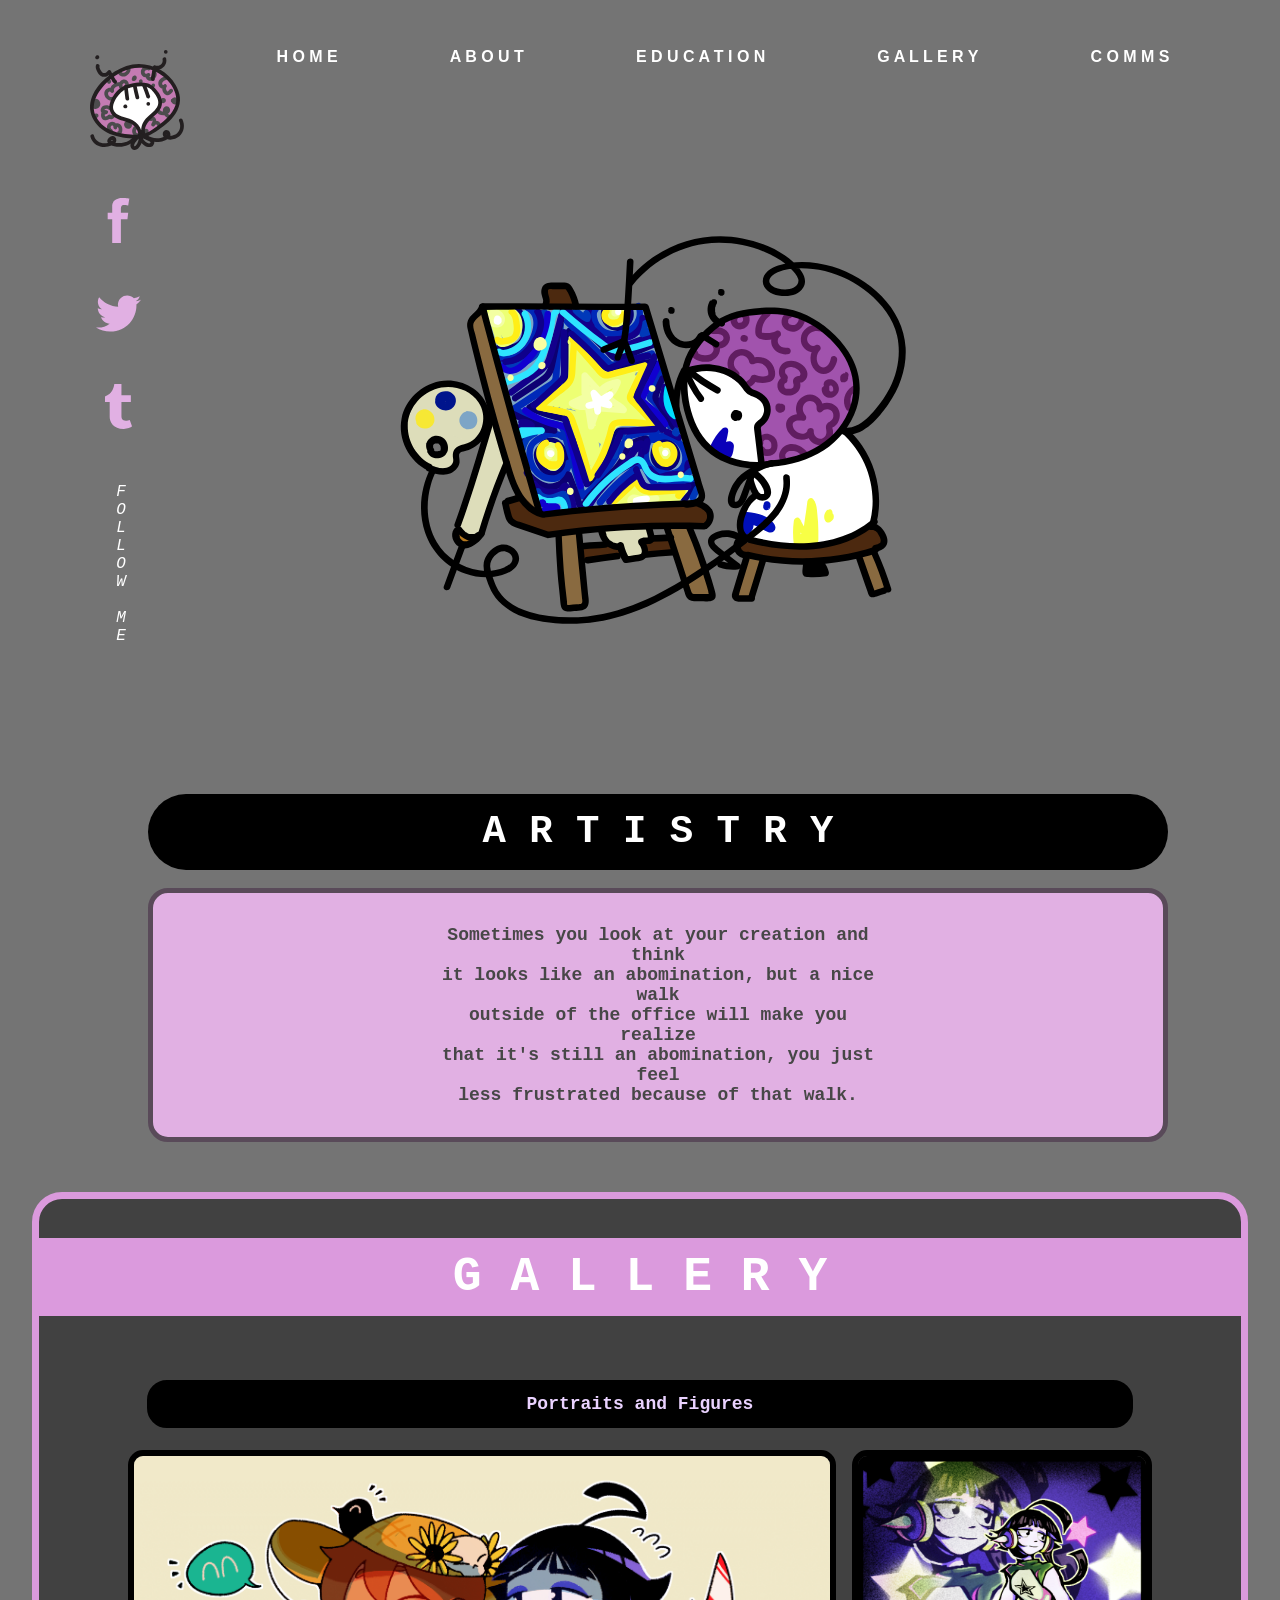
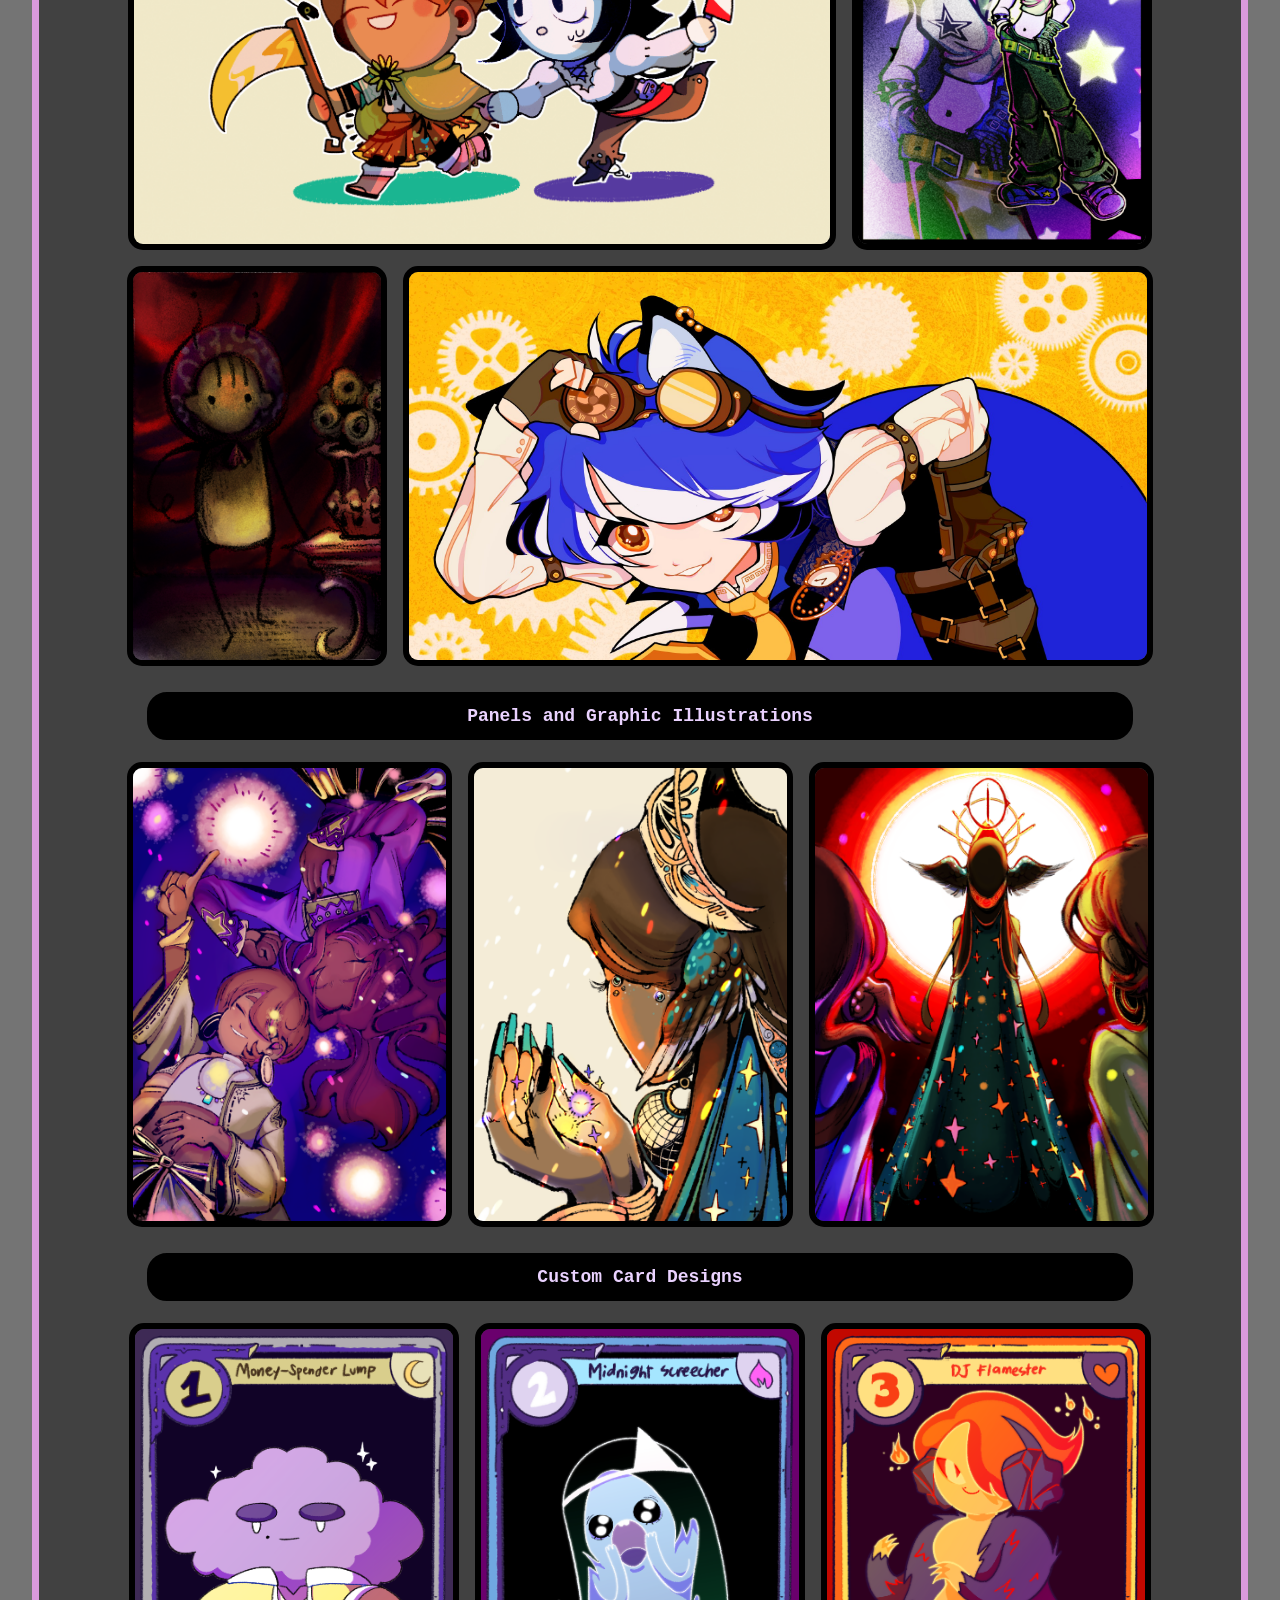
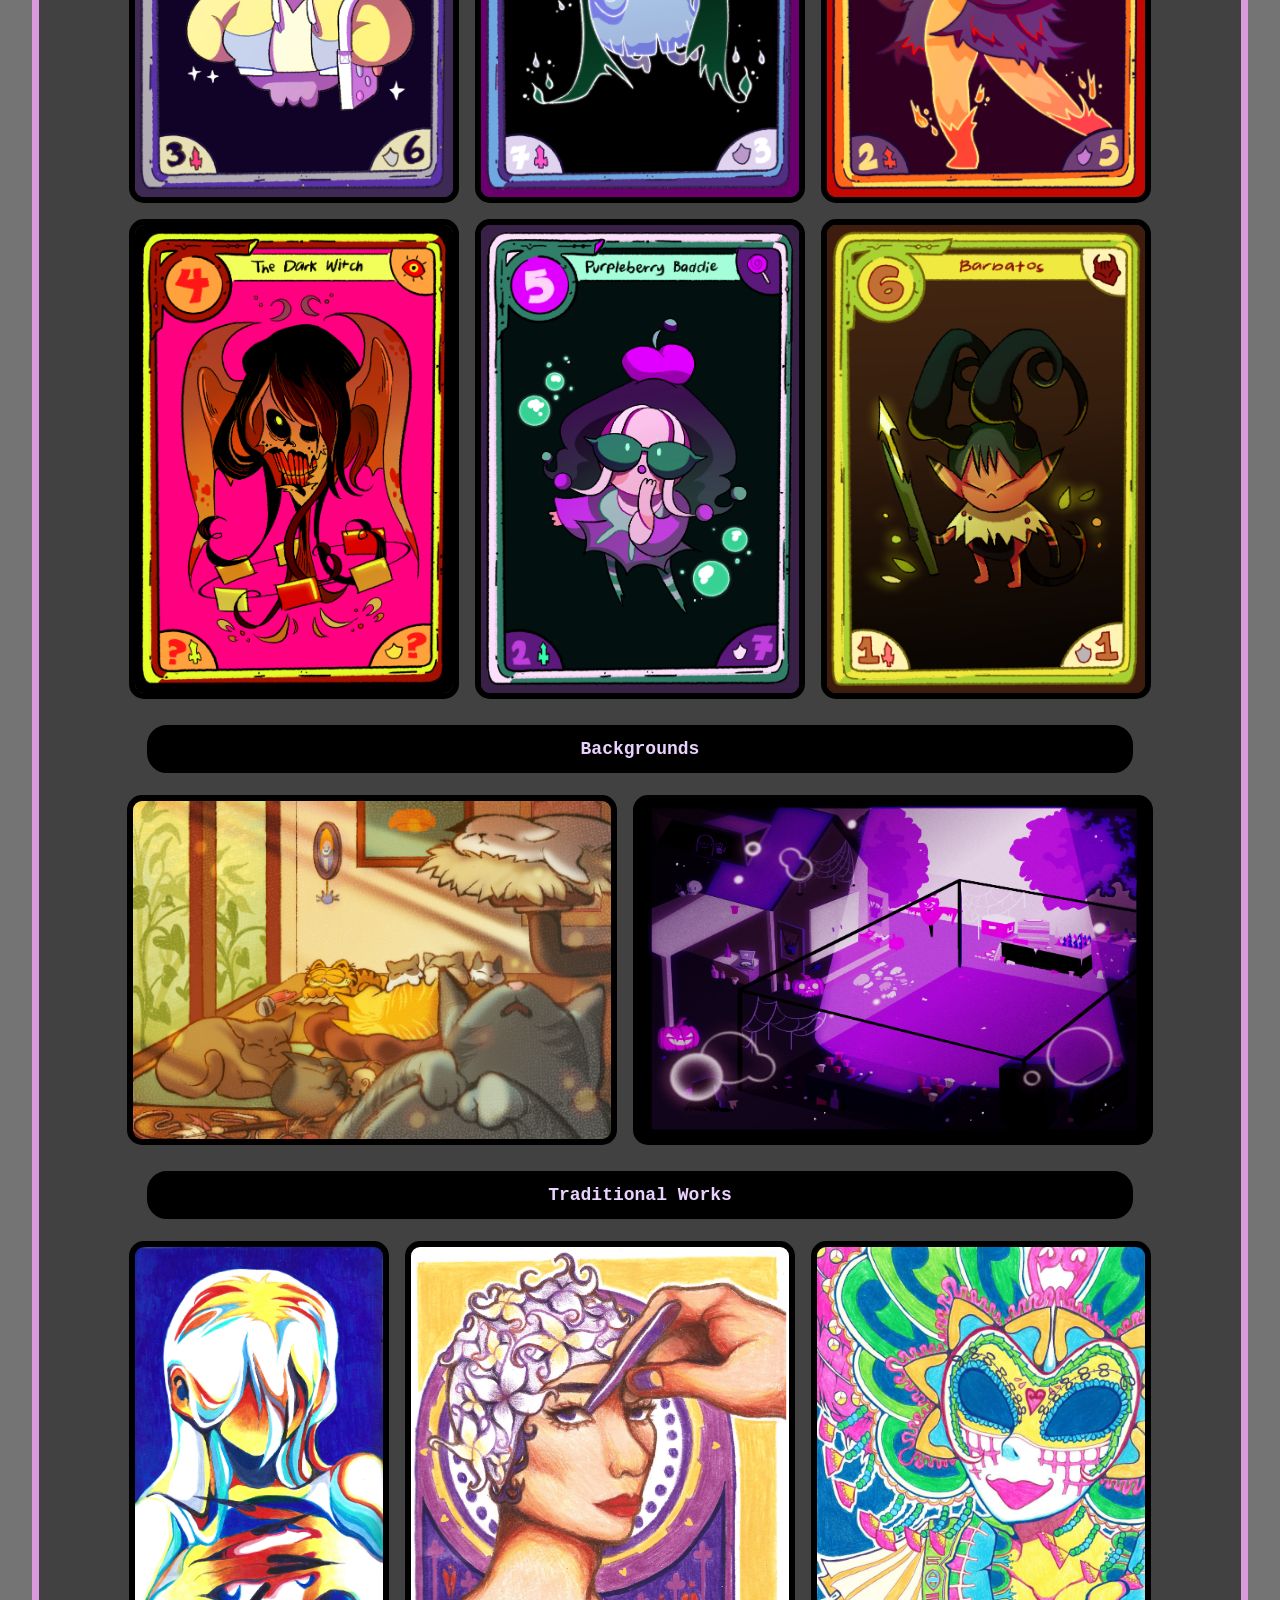
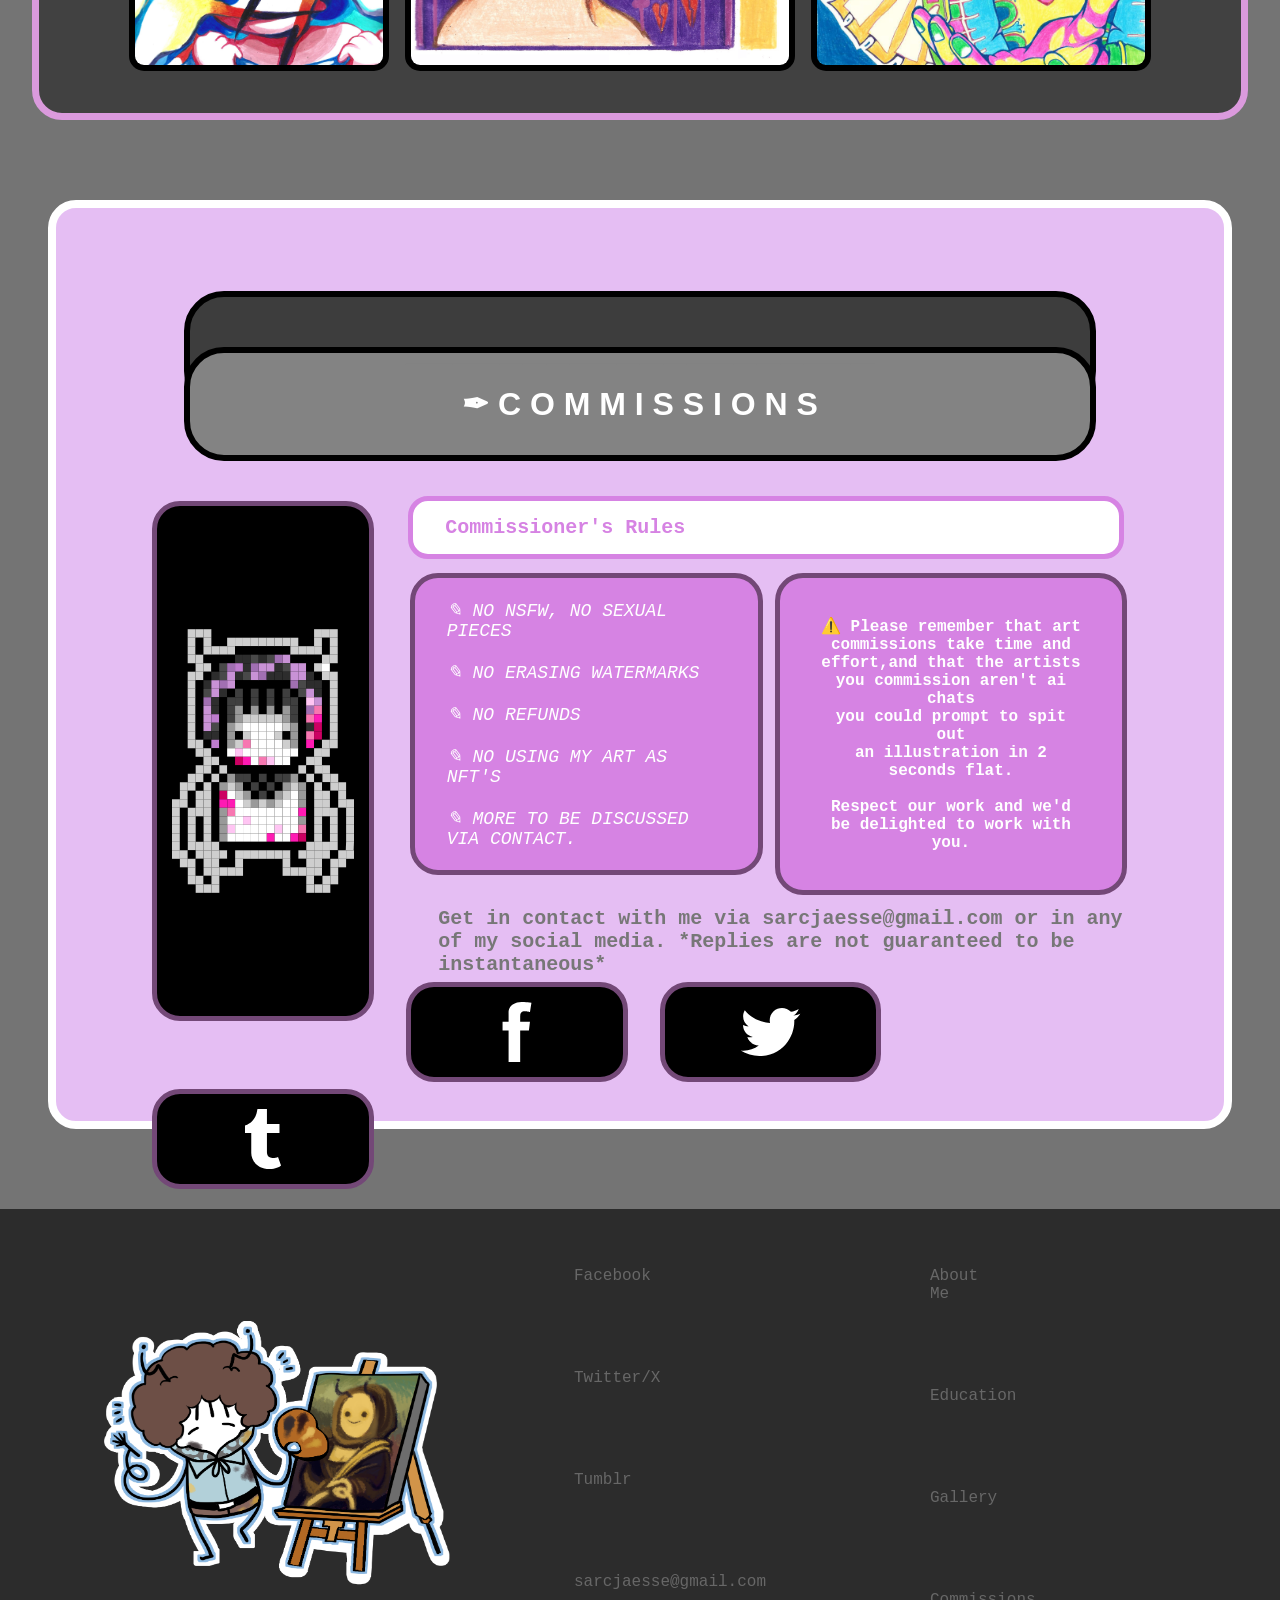
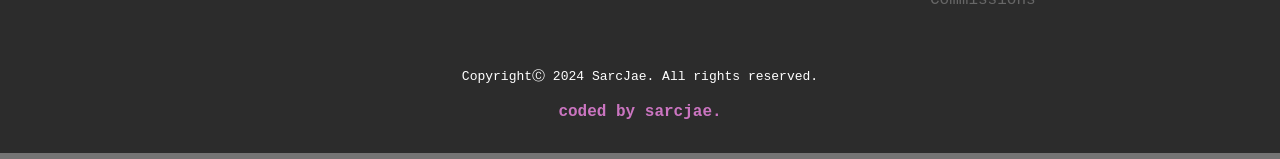
<file: pages/page1/index.html>
<!DOCTYPE html>
<html lang="en">
<head>
    <meta charset="UTF-8">
    <meta name="viewport" content="width=device-width, initial-scale=1.0">
    <title>GALLERY</title>
    <link rel="stylesheet" href="assets/css/style.css">
</head>
<body>
    <section class="nav" id="home">
        <img src="./assets/img/JAS LOGO.svg" alt="" width="150" height="150">
        <a class="btn" href="http://localhost:5500/index.html">
            <p><strong>H O M E</strong></p>
        </a>
        <a class="btn" href="http://localhost:5500/index.html#aboutme">
            <p><strong>A B O U T</strong></p>
        </a>
        <a  class="btn"href="http://localhost:5500/index.html#educ">
            <p><strong>E D U C A T I O N</strong></p>
        </a>
        <a  class="btn" href="#gallery">
            <p><strong>G A L L E R Y</strong></p>
        </a>
        <a  class="btn" href="#contact">
            <p><strong>C O M M S</strong></p>
        </a>
    </section>
<section class="header">
<section class="bookmark1">
<a href="https://www.facebook.com/profile.php?id=61561641180429"><img src="./assets/img/FB ICON.svg" width="45" height="45"></a>
<a href="https://x.com/SarcJae"><img src="./assets/img/TWITTER ICON.svg" width="45" height="45"></a>
<a href="https://www.tumblr.com/blog/sarcjae"><img src="./assets/img/TUMBLR ICON.svg" width="45" height="45"></a><br><br><br>
<p>FOLLOW ME</p>
</section>

<section class="name">
<img class="logo" src="./assets/img/JAE PAINTING VECTOR.svg" alt="a beautiful gal" width="560" height="560">
<h1>A R T I S T R Y</h1><br>
<h3>Sometimes you look at your creation and think<br>it looks like an abomination, but a nice walk<br>outside of the office will make you realize<br>that it's still an abomination, you just feel<br>less frustrated because of that walk.</h3>
<br>
</section>
</section>

<section class="gallery" id="gallery">
    <h1>G A L L E R Y</h1>
    <h3>Portraits and Figures</h3>
    <img src="./assets/img/CHIBIIIIS-1.png" alt="cuties" weight="700" height="400">
    <img src="./assets/img/MY BOI IN GREEN.png" alt="cuties" width="300" height="400">
    <img src="./assets/img/PORTRAIT JAE.png" alt="renaissance" width="260" height="400">
    <img src="./assets/img/IMG_20240706_125223.jpg" alt="furry" width="750" height="400">
    <h3>Panels and Graphic Illustrations</h3>
    <img src="./assets/img/Untitled12_20240531200524.png" alt="sons" width="325" height="465">
    <img src="./assets/img/Untitled8_20240529180637.png" alt="mama" width="325" height="465">
    <img src="./assets/img/Untitled7_20240531205630.png" alt="duty" width="345" height="465">
    <h3>Custom Card Designs</h3>
    <img src="./assets/img/DANI.png" alt="daniiii" width="330" height="480">
    <img src="./assets/img/SARAH.png" alt="sarahey" width="330" height="480">
    <img src="./assets/img/ROX.png" alt="roxx" width="330" height="480">
    <img src="./assets/img/MARY.png" alt="maryyy" width="330" height="480">
    <img src="./assets/img/LYNNNN.png" alt="lynnn" width="330" height="480">
    <img src="./assets/img/JASSS.png" alt="jassss" width="330" height="480">
    <h3>Backgrounds</h3>
    <img src="./assets/img/TYPOGRAPHY LAB1.png" alt="" width="490" height="350">
    <img src="./assets/img/TSA7 BG DESIGN-3.png" alt="" width="520" height="350">
    <h3>Traditional Works</h3>
    <img src="./assets/img/painting1.jpg" alt="" width="260" height="430">
    <img src="./assets/img/mitskiii-1-min.png" alt="" width="390" height="430">
    <img src="./assets/img/drawing act 5-1.png" alt="" width="340" height="430">
</section>


<section class="contact" id="contact">
    <br>
    <h1>____________________</h1>
    <h3>✒︎ C O M M I S S I O N S</h3>
    <img src="./assets/img/BLOODY JAE.svg" alt="blood" width="350" height="520">
    <h4> Commissioner's Rules</h4>
    <br>
    <p>
    ✎ NO NSFW, NO SEXUAL PIECES<br><br>
    ✎ NO ERASING WATERMARKS<br><br>
    ✎ NO REFUNDS<br><br>
    ✎ NO USING MY ART AS NFT'S<br><br>
    ✎ MORE TO BE DISCUSSED VIA CONTACT.<br>
    </p>
    <h5>⚠️ Please remember that art<br>commissions take time and<br>effort,and that the artists<br>you commission aren't ai chats<br>you could prompt to spit out<br>an illustration in 2 seconds flat.
        <br><br>Respect our work and we'd be delighted to work with you.</h5><br>
    <h2> Get in contact with me via sarcjaesse@gmail.com or in any of my social media. *Replies are not guaranteed to be instantaneous*</h2>
    <a href="https://www.facebook.com/profile.php?id=61561641180429"><img src="./assets/img/FB ICON copy.svg" alt="fb" width="100" height="100"></a>
    <a href="https://x.com/SarcJae"><img src="./assets/img/TWITTER ICON copy.svg" alt="fb" width="100" height="100"></a>
    <a href="https://www.tumblr.com/blog/sarcjae"><img src="./assets/img/TUMBLR ICON copy.svg" alt="fb" width="100" height="100"></a>
</section>

<section class="footer">
<img src="./assets/img/BOBROSS JAE.png" alt="bob jae" width="100" height="300">
<ul>
<li><a href="https://www.facebook.com/profile.php?id=61561641180429">Facebook</li></a>
<li><a href="https://x.com/SarcJae">Twitter/X</li></a>
<li><a href="https://www.tumblr.com/blog/sarcjae">Tumblr</li></a>
<li><a>sarcjaesse@gmail.com</a></li>
<li><a class="btn" href="http://localhost:5500/index.html#aboutme">About Me</a></li>
<li><a class="btn" href="http://localhost:5500/index.html#educ">Education</a></li>
<li><a class="btn" href="#gallery">Gallery</a></li>
<li><a class="btn" href="#contact">Commissions</a></li>
</ul>
</section>

<section class="last">
    <p>CopyrightⒸ 2024 SarcJae. All rights reserved.<br></p><br>
    <h4>coded by sarcjae.</h4>
</section>

</body>
</html>
</file>
<file: pages/page1/assets/css/style.css>
* {
    margin: 0;
    box-sizing: border-box;
    padding: 0;
}

* {
    color: rgb(255, 255, 255);
background-color: #747474;
text-align: center;
}

.nav {
    display: flex;
    justify-content: center;
    gap: 1rem;
    img {padding-top: 50px;}
    a {font-size: medium;
    text-decoration: none;}
}

.header {
    display: flex;
    justify-content: center;
}

.bookmark1 {
    img {
        display: flex;
        flex-direction: column;
        align-content: flex-start;
    margin-left: 6rem;
    margin-top: 3rem; }
    p {
        writing-mode: vertical-lr;
        text-orientation: upright;
        font-size: large;
        color: #ffffff;
        font-family: monospace;
        font-style: oblique;
        margin-left: 7rem;
    }
}

h1 {
    font-size: xxx-large;
color: white;
font-family:monospace;
margin-top: 5rem;
padding: 1rem;
background-color: #000000;
border-radius: 55px;
}

h2 {
    padding: 2rem;
    justify-content: flex-start;
    flex-direction: row;
    font-size: xx-large;
    font-family:monospace;
}

h3 {
    font-family: 'Courier New', Courier, monospace;
    color: rgb(71, 71, 71);
    padding: 2rem 18rem;
    border: solid #594a59;
    border-width: 5px;
    font-size: large;
    background-color: #e1b0e3;
    border-radius: 20px;
    margin: 0rem 0rem;
}

h5 {
    font-family: 'Courier New', Courier, monospace;
    color: #db9add;
    font-size: medium;
    margin: 12px;
}


.btn {
    font-family: 'Gill Sans', 'Gill Sans MT', Calibri, 'Trebuchet MS', sans-serif;
    padding: 3rem 3rem;
}

.name {
    float: center;
    display: flow-root;
    margin-right: 7rem;
}

.gallery {
    * {background-color: rgb(65, 65, 65);
    font-family: 'Courier New', Courier, monospace;}
    h1 {color: #ffffff;
    background-color: #db9add;
    padding: 12px;
    margin-top: -1px;
    margin-bottom: 4rem;
    border-radius: 0px;}
    h3 {color: #ead2ff;
    width: 82%;
    font-size: large;
    border: solid #000000;
    margin: 1rem;
    padding: 11px;
    margin-left: 9%;
    background-color:#000000;}
    h5 {color: #ead2ff;
        width: 82%;
        font-size: large;
        border: solid #894d85;
        margin: 1rem;
        padding: 11px;
        margin-left: 9%;
        background-color:#cb75c1;
        border-radius: 30px;}
    img {float: center;
        background-color: #000000;
        border: solid #000000;
        border-width: 6px;
        border-radius: 15px;
        margin: 6px;}
    background-color: rgb(65, 65, 65);
    border: solid #db9add;
    border-width: 7px;
    border-radius: 30px;
    padding-top: 40px;
    justify-content: flex-end;
    align-items: flex-end;
    padding-bottom: 2rem;
    margin: 2rem;
}


.contact {
    * {background-color: #e5bef3;}
    h1 {background-color: #3d3d3d;
        padding: 2rem;
        margin: 4rem 3rem;
        border-radius: 40px;
        color: #838383;
        border: solid #000000;
        border-width: 6px;
        }
    h3 {background-color: #838383;
        font-family: 'Gill Sans', 'Gill Sans MT', Calibri, 'Trebuchet MS', sans-serif;
        font-size: xx-large;
        padding: 2rem;
        color:rgb(255, 255, 255);
        margin-top: -8rem;
        margin-bottom: 35px;
        margin-left: 3rem;
        margin-right: 3rem;
        border: solid #000000;
        border-width: 6px;
        border-radius: 40px;}
    img {width: 22%;
        float: left;
        background-color: #000000;
        border: solid #734877;
        border-width: 5px;
        border-radius: 28px;
        padding: 15px;
        margin-left: 1rem;
        margin-top: 5px;
        margin-bottom: 2px;
        margin-right: 1rem;}
        h4 {float: center;
            text-align: left;
            font-size: x-large;
            font-family:monospace;
            color: #d683e3;
            background-color: #ffffff;
            width: 71%;
            border: solid #d683e3;
            border-width: 5px;
            margin-left: 27%;
            margin-top: 2rem;
            margin-bottom: 5px;
            border-radius: 20px;
            padding: 15px 2rem;}
        h2 {float: center;
            text-align: left;
            font-size: x-large;
            font-family:monospace;
            color: #777777;
            background-color: transparent;
            width: 73%;
            margin-left: 29%;
            margin-top: 2rem;
            border-radius: 20px;
            padding-bottom: 1px;
            padding-left: 10px;
            padding-right: 10px;
            padding-top: 0px;}
        h5 {background-color: #d683e3;
            color: #ffffff;
            border: solid #734877;
            border-width: 5px;
            border-radius: 28px;
            padding: 38px;
            float: left;
            width: 35%;
            margin-top: -9px;}
        p {float: left;
            font-style: oblique;
            font-size: large;
            width: 35%;
            margin-left: 20px;
            margin-top: -9px;
            text-align: left;
            font-family: 'Courier New', Courier, monospace;
            background-color: #d683e3;
            padding: 21px 2rem;
            border: solid #734877;
            border-width: 5px;
            border-radius: 28px;}
    border: solid #ffff;
    padding-top: 1px;
    padding-bottom: 9rem;
    padding-left: 5rem;
    padding-right: 5rem;
    border-width: 8px;
    margin-top: 5rem;
    margin-bottom:5rem;
    margin-left: 3rem;
    margin-right: 3rem;
    border-radius: 28px;
    background-color: #e5bef3;
}

.footer {
    * {background-color: #2c2c2c;}
    background-color: #2c2c2c;
    padding: 1srem 2rem;
    display: flex;
    justify-content: center;
    img {float: left;
        margin-top: 6rem;
        width: 30%;
        padding: 1rem 1rem;
        }
    a {border: none;
        text-decoration: none;
        color:rgb(103, 103, 103);
        text-align: left;
        font-family: 'Courier New', Courier, monospace;
        float: left;
        list-style-type: none;
        clear:both;
        background-color: transparent;
        padding: 10px;
        width: 40%}
    ul {
        margin-left: 2rem;
        columns: 2;
    }
    li {border: none;
        color:rgb(103, 103, 103);
        text-align: left;
        font-family: 'Courier New', Courier, monospace;
        float: left;
        list-style-type: none;
        clear:both;
        margin-top: 2rem;
        margin-right: 3rem;
        margin-left: 3rem;
        background-color: transparent;
        padding: 1rem 1rem;
        width: 40%;}
}

.last {
    * {background-color: #2c2c2c;}
    padding: 2rem;
    background-color: #2c2c2c;
    p {font-family: monospace;
        }
    h4 {
    color:#cb75c1;
    font-family: 'Courier New', Courier, monospace;
    }
}
</file>
